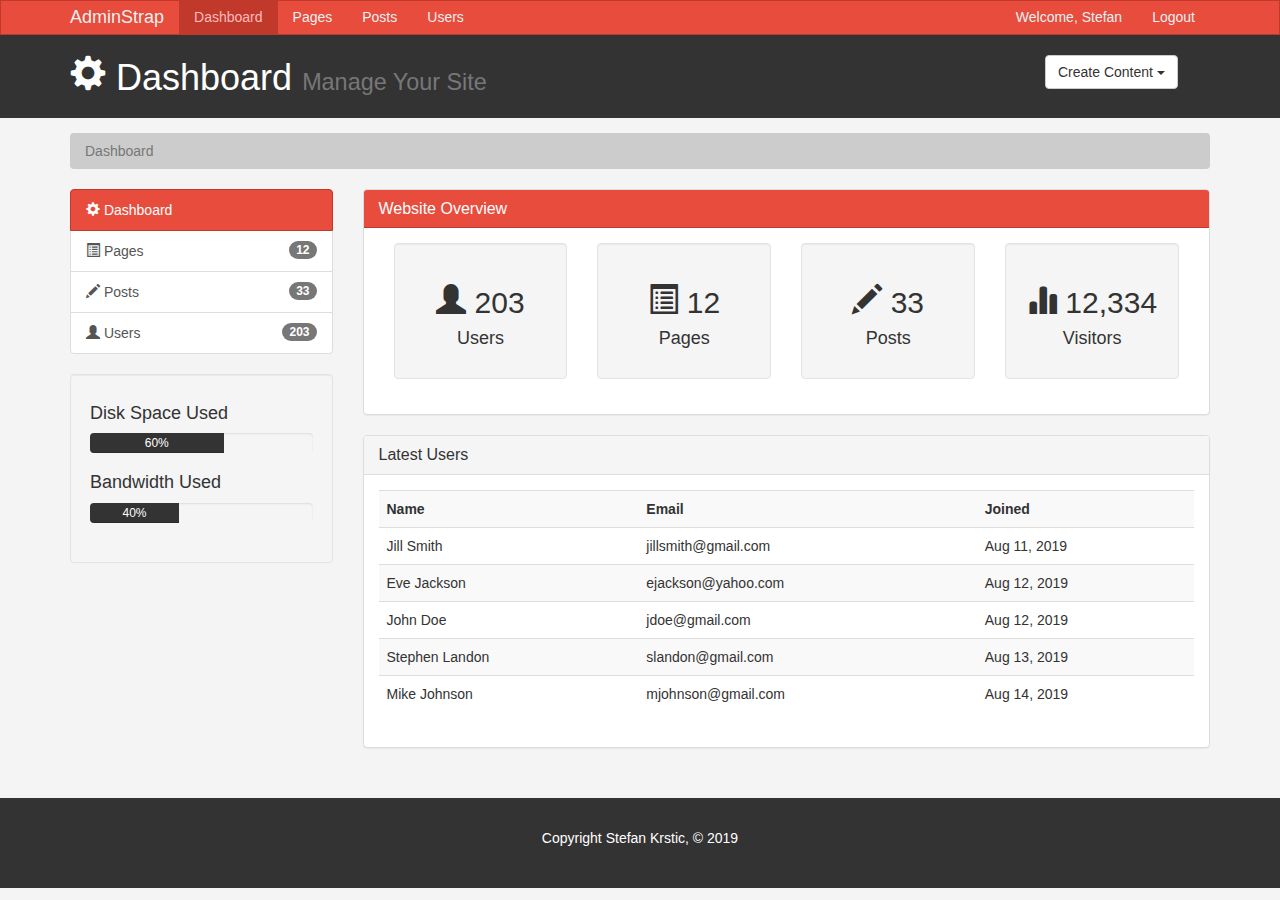
<file: index.html>
<!DOCTYPE html>
<html lang="en">
  <head>
    <meta charset="utf-8">
    <meta http-equiv="X-UA-Compatible" content="IE=edge">
    <meta name="viewport" content="width=device-width, initial-scale=1">

    <title>Admin Area | Dashboard</title>

    <!-- Bootstrap core CSS -->
    <link href="css/bootstrap.min.css" rel="stylesheet">
    <link rel="stylesheet" href="css/style.css">
    <script src="https://cdn.ckeditor.com/4.12.1/standard/ckeditor.js"></script>
  </head>

  <body>

    <nav class="navbar navbar-default">
      <div class="container">
        <div class="navbar-header">
          <button type="button" class="navbar-toggle collapsed" data-toggle="collapse" data-target="#navbar" aria-expanded="false" aria-controls="navbar">
            <span class="sr-only">Toggle navigation</span>
            <span class="icon-bar"></span>
            <span class="icon-bar"></span>
            <span class="icon-bar"></span>
          </button>
          <a class="navbar-brand" href="#">AdminStrap</a>
        </div>
        <div id="navbar" class="collapse navbar-collapse">
          <ul class="nav navbar-nav">
            <li class="active"><a href="index.html">Dashboard</a></li>
            <li><a href="pages.html">Pages</a></li>
            <li><a href="posts.html">Posts</a></li>
            <li><a href="users.html">Users</a></li>
          </ul>
          <ul class="nav navbar-nav navbar-right">
            <li><a href="index.html">Welcome, Stefan</a></li>
            <li><a href="login.html">Logout</a></li>
          </ul>
        </div><!--/.nav-collapse -->
      </div>
    </nav>

    <header id="header">
      <div class="container">
        <div class="row">
          <div class="col-md-10">
            <h1><span class="glyphicon glyphicon-cog" aria-hidden="true"></span> Dashboard <small>Manage Your Site</small></h1>
          </div>
          <div class="col-md-2">
            <div class="dropdown create">
              <button class="btn btn-default dropdown-toggle" type="button" id="dropdownMenu1" data-toggle="dropdown" aria-haspopup="true" aria-expanded="true">
                Create Content
                <span class="caret"></span>
              </button>
              <ul class="dropdown-menu" aria-labelledby="dropdownMenu1">
                <li><a type="button" data-toggle="modal" data-target="#addPage">Add Page</a></li>
                <li><a href="#">Add Post</a></li>
                <li><a href="#">Add User</a></li>
              </ul>
            </div>
          </div>
        </div>
      </div>
    </header>

    <section id="breadcrumb">
      <div class="container">
        <ol class="breadcrumb">
          <li class="active">Dashboard</li>
        </ol>
      </div>
    </section>

    <section id="main">
      <div class="container">
        <div class="row">
          <div class="col-md-3">
            <div class="list-group">
              <a href="index.html" class="list-group-item active main-color-bg">
                <span class="glyphicon glyphicon-cog" aria-hidden="true"></span> Dashboard
              </a>
              <a href="pages.html" class="list-group-item"><span class="glyphicon glyphicon-list-alt" aria-hidden="true"></span> Pages <span class="badge">12</span></a>
              <a href="posts.html" class="list-group-item"><span class="glyphicon glyphicon-pencil" aria-hidden="true"></span> Posts <span class="badge">33</span></a>
              <a href="users.html" class="list-group-item"><span class="glyphicon glyphicon-user" aria-hidden="true"></span> Users <span class="badge">203</span></a>
            </div>

            <div class="well">
              <h4>Disk Space Used</h4>
              <div class="progress">
                <div class="progress-bar" role="progressbar" aria-valuenow="60" aria-valuemin="0" aria-valuemax="100" style="width: 60%;">
                  60%
                </div>
              </div>
              <h4>Bandwidth Used</h4>
              <div class="progress">
                <div class="progress-bar" role="progressbar" aria-valuenow="40" aria-valuemin="0" aria-valuemax="100" style="width: 40%;">
                  40%
                </div>
              </div>
            </div>
          </div>
          <div class="col-md-9">
            <!-- Website Overview -->
            <div class="panel panel-default">
              <div class="panel-heading main-color-bg">
                <h3 class="panel-title">Website Overview</h3>
              </div>
              <div class="panel-body">
                <div class="col-md-3">
                  <div class="well dash-box">
                    <h2><span class="glyphicon glyphicon-user" aria-hidden="true"></span> 203</h2>
                    <h4>Users</h4>
                  </div>
                </div>
                <div class="col-md-3">
                  <div class="well dash-box">
                    <h2><span class="glyphicon glyphicon-list-alt" aria-hidden="true"></span> 12</h2>
                    <h4>Pages</h4>
                  </div>
                </div>
                <div class="col-md-3">
                  <div class="well dash-box">
                    <h2><span class="glyphicon glyphicon-pencil" aria-hidden="true"></span> 33</h2>
                    <h4>Posts</h4>
                  </div>
                </div>
                <div class="col-md-3">
                  <div class="well dash-box">
                    <h2><span class="glyphicon glyphicon-stats" aria-hidden="true"></span> 12,334</h2>
                    <h4>Visitors</h4>
                  </div>
                </div>
              </div>
            </div>

            <!-- Latest users -->
            <div class="panel panel-default">
                <div class="panel-heading">
                  <h3 class="panel-title">Latest Users</h3>
                </div>
                <div class="panel-body">
                  <table class="table table-striped table-cover">
                    <tr>
                      <th>Name</th>
                      <th>Email</th>
                      <th>Joined</th>
                    </tr>
                    <tr>
                      <td>Jill Smith</td>
                      <td>jillsmith@gmail.com</td>
                      <td>Aug 11, 2019</td>
                    </tr>
                    <tr>
                      <td>Eve Jackson</td>
                      <td>ejackson@yahoo.com</td>
                      <td>Aug 12, 2019</td>
                    </tr>
                    <tr>
                      <td>John Doe</td>
                      <td>jdoe@gmail.com</td>
                      <td>Aug 12, 2019</td>
                    </tr>
                    <tr>
                      <td>Stephen Landon</td>
                      <td>slandon@gmail.com</td>
                      <td>Aug 13, 2019</td>
                    </tr>
                    <tr>
                      <td>Mike Johnson</td>
                      <td>mjohnson@gmail.com</td>
                      <td>Aug 14, 2019</td>
                    </tr>
                  </table>
                </div>
              </div>
          </div>
        </div>
      </div>
    </section>

    <footer id="footer">
      <p>Copyright Stefan Krstic, &copy; 2019</p>
    </footer>
  

    <!-- Modals -->

    <!-- Add Page -->
    <div class="modal fade" id="addPage" tabindex="-1" role="dialog" aria-labelledby="myModalLabel">
      <div class="modal-dialog" role="document">
        <div class="modal-content">
          <form>
            <div class="modal-header">
              <button type="button" class="close" data-dismiss="modal" aria-label="Close"><span aria-hidden="true">&times;</span></button>
              <h4 class="modal-title" id="myModalLabel">Add Page</h4>
            </div>
            <div class="modal-body">
              <div class="form-group">
                <label>Page Title</label>
                <input type="text" class="form-control" placeholder="Page Title">
              </div>
              <div class="form-group">
                <label>Page Body</label>
                <textarea name="editor1" class="form-group" placeholder="Page Body"></textarea>
              </div>
              <div class="checkbox">
                <label>
                  <input type="checkbox"> Published
                </label>
              </div>
              <div class="form-group">
                <label>Meta Tags</label>
                <input type="text" class="form-control" placeholder="Add Some Tags...">
              </div>
              <div class="form-group">
                <label>Meta Description</label>
                <input type="text" class="form-control" placeholder="Add Meta Description...">
              </div>
            </div>
            <div class="modal-footer">
              <button type="button" class="btn btn-default" data-dismiss="modal">Close</button>
              <button type="submit" class="btn btn-primary">Save changes</button>
            </div>
          </form>
        </div>
      </div>
    </div>


    <script>
        CKEDITOR.replace( 'editor1' );
    </script>




    <!-- Bootstrap core JavaScript
    ================================================== -->
    <!-- Placed at the end of the document so the pages load faster -->
    <script src="https://ajax.googleapis.com/ajax/libs/jquery/1.12.4/jquery.min.js"></script>
    <script>window.jQuery || document.write('<script src="../../assets/js/vendor/jquery.min.js"><\/script>')</script>
    <script src="js/bootstrap.min.js"></script>
  </body>
</html>
</file>
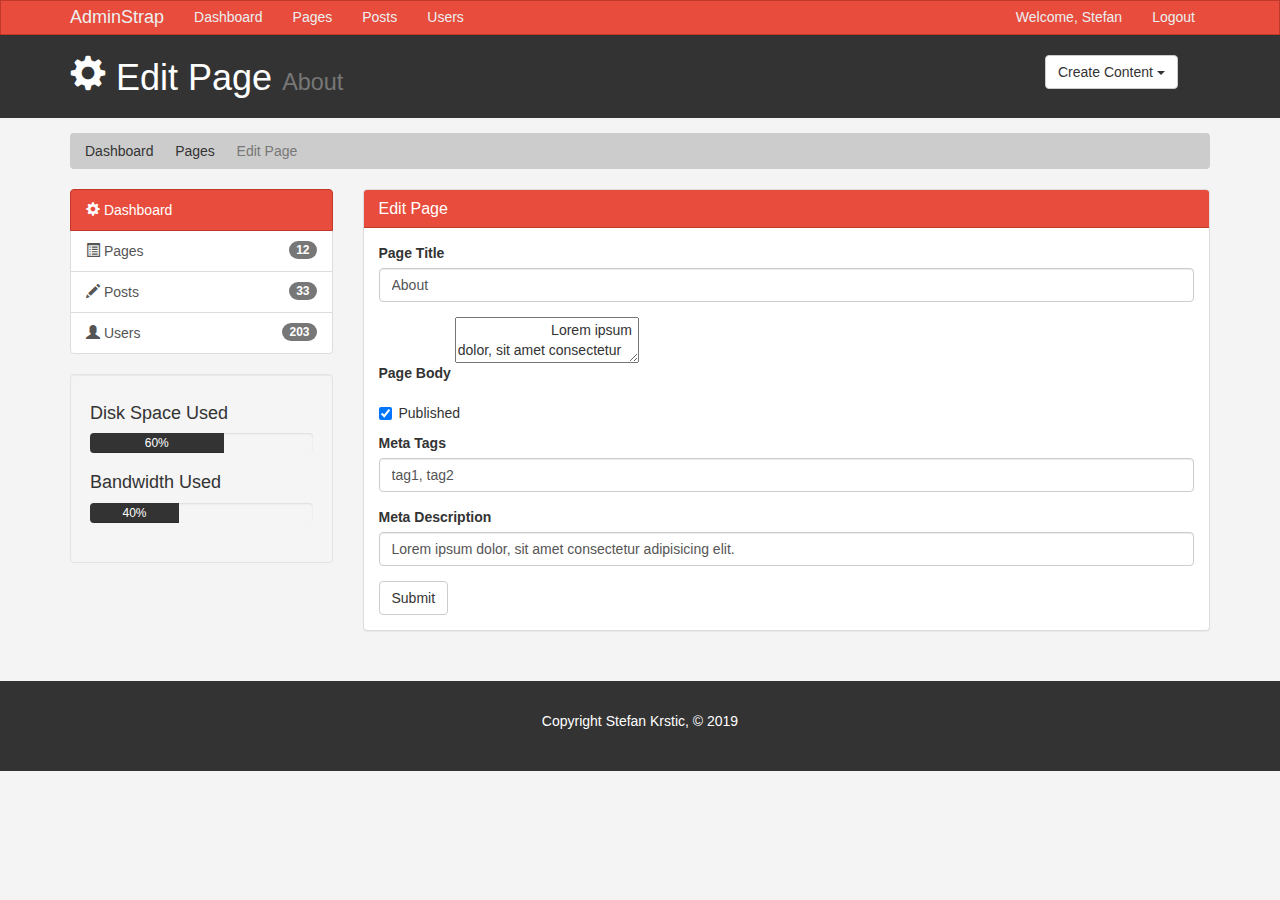
<file: edit.html>
<!DOCTYPE html>
<html lang="en">
  <head>
    <meta charset="utf-8">
    <meta http-equiv="X-UA-Compatible" content="IE=edge">
    <meta name="viewport" content="width=device-width, initial-scale=1">

    <title>Admin Area | Edit Page</title>

    <!-- Bootstrap core CSS -->
    <link href="css/bootstrap.min.css" rel="stylesheet">
    <link rel="stylesheet" href="css/style.css">
    <script src="https://cdn.ckeditor.com/4.12.1/standard/ckeditor.js"></script>
  </head>

  <body>

    <nav class="navbar navbar-default">
      <div class="container">
        <div class="navbar-header">
          <button type="button" class="navbar-toggle collapsed" data-toggle="collapse" data-target="#navbar" aria-expanded="false" aria-controls="navbar">
            <span class="sr-only">Toggle navigation</span>
            <span class="icon-bar"></span>
            <span class="icon-bar"></span>
            <span class="icon-bar"></span>
          </button>
          <a class="navbar-brand" href="#">AdminStrap</a>
        </div>
        <div id="navbar" class="collapse navbar-collapse">
          <ul class="nav navbar-nav">
            <li><a href="index.html">Dashboard</a></li>
            <li><a href="pages.html">Pages</a></li>
            <li><a href="posts.html">Posts</a></li>
            <li><a href="users.html">Users</a></li>
          </ul>
          <ul class="nav navbar-nav navbar-right">
            <li><a href="index.html">Welcome, Stefan</a></li>
            <li><a href="login.html">Logout</a></li>
          </ul>
        </div><!--/.nav-collapse -->
      </div>
    </nav>

    <header id="header">
      <div class="container">
        <div class="row">
          <div class="col-md-10">
            <h1><span class="glyphicon glyphicon-cog" aria-hidden="true"></span> Edit Page <small>About</small></h1>
          </div>
          <div class="col-md-2">
            <div class="dropdown create">
              <button class="btn btn-default dropdown-toggle" type="button" id="dropdownMenu1" data-toggle="dropdown" aria-haspopup="true" aria-expanded="true">
                Create Content
                <span class="caret"></span>
              </button>
              <ul class="dropdown-menu" aria-labelledby="dropdownMenu1">
                <li><a type="button" data-toggle="modal" data-target="#addPage">Add Page</a></li>
                <li><a href="#">Add Post</a></li>
                <li><a href="#">Add User</a></li>
              </ul>
            </div>
          </div>
        </div>
      </div>
    </header>

    <section id="breadcrumb">
      <div class="container">
        <ol class="breadcrumb">
          <li><a href="index.html">Dashboard</a></li>
          <li><a href="pages.html">Pages</a></li>
          <li class="active">Edit Page</li>
        </ol>
      </div>
    </section>

    <section id="main">
      <div class="container">
        <div class="row">
          <div class="col-md-3">
            <div class="list-group">
              <a href="index.html" class="list-group-item active main-color-bg">
                <span class="glyphicon glyphicon-cog" aria-hidden="true"></span> Dashboard
              </a>
              <a href="pages.html" class="list-group-item"><span class="glyphicon glyphicon-list-alt" aria-hidden="true"></span> Pages <span class="badge">12</span></a>
              <a href="posts.html" class="list-group-item"><span class="glyphicon glyphicon-pencil" aria-hidden="true"></span> Posts <span class="badge">33</span></a>
              <a href="users.html" class="list-group-item"><span class="glyphicon glyphicon-user" aria-hidden="true"></span> Users <span class="badge">203</span></a>
            </div>

            <div class="well">
              <h4>Disk Space Used</h4>
              <div class="progress">
                <div class="progress-bar" role="progressbar" aria-valuenow="60" aria-valuemin="0" aria-valuemax="100" style="width: 60%;">
                  60%
                </div>
              </div>
              <h4>Bandwidth Used</h4>
              <div class="progress">
                <div class="progress-bar" role="progressbar" aria-valuenow="40" aria-valuemin="0" aria-valuemax="100" style="width: 40%;">
                  40%
                </div>
              </div>
            </div>
          </div>
          <div class="col-md-9">
            <!-- Website Overview -->
            <div class="panel panel-default">
              <div class="panel-heading main-color-bg">
                <h3 class="panel-title">Edit Page</h3>
              </div>
              <div class="panel-body">
                <form>
                  <div class="form-group">
                      <label>Page Title</label>
                      <input type="text" class="form-control" placeholder="Page Title" value="About">
                    </div>
                    <div class="form-group">
                      <label>Page Body</label>
                      <textarea name="editor1" class="form-group" placeholder="Page Body">
                        Lorem ipsum dolor, sit amet consectetur adipisicing elit. Consequatur, quidem quia id, omnis magnam accusamus ipsa nulla facere necessitatibus aut amet? Nesciunt nobis, quae fugiat voluptatum nemo neque distinctio perferendis.
                      </textarea>
                    </div>
                    <div class="checkbox">
                      <label>
                        <input type="checkbox" checked> Published
                      </label>
                    </div>
                    <div class="form-group">
                      <label>Meta Tags</label>
                      <input type="text" class="form-control" placeholder="Add Some Tags..." value="tag1, tag2">
                    </div>
                    <div class="form-group">
                      <label>Meta Description</label>
                      <input type="text" class="form-control" placeholder="Add Meta Description..." value="Lorem ipsum dolor, sit amet consectetur adipisicing elit.">
                    </div>
                    <input type="submit" class="btn btn-default" value="Submit">
                </form>
              </div>
            </div>

          </div>
        </div>
      </div>
    </section>

    <footer id="footer">
      <p>Copyright Stefan Krstic, &copy; 2019</p>
    </footer>
  

    <!-- Modals -->

    <!-- Add Page -->
    <div class="modal fade" id="addPage" tabindex="-1" role="dialog" aria-labelledby="myModalLabel">
      <div class="modal-dialog" role="document">
        <div class="modal-content">
          <form>
            <div class="modal-header">
              <button type="button" class="close" data-dismiss="modal" aria-label="Close"><span aria-hidden="true">&times;</span></button>
              <h4 class="modal-title" id="myModalLabel">Add Page</h4>
            </div>
            <div class="modal-body">
              <div class="form-group">
                <label>Page Title</label>
                <input type="text" class="form-control" placeholder="Page Title">
              </div>
              <div class="form-group">
                <label>Page Body</label>
                <textarea name="editor1" class="form-group" placeholder="Page Body"></textarea>
              </div>
              <div class="checkbox">
                <label>
                  <input type="checkbox"> Published
                </label>
              </div>
              <div class="form-group">
                <label>Meta Tags</label>
                <input type="text" class="form-control" placeholder="Add Some Tags...">
              </div>
              <div class="form-group">
                <label>Meta Description</label>
                <input type="text" class="form-control" placeholder="Add Meta Description...">
              </div>
            </div>
            <div class="modal-footer">
              <button type="button" class="btn btn-default" data-dismiss="modal">Close</button>
              <button type="submit" class="btn btn-primary">Save changes</button>
            </div>
          </form>
        </div>
      </div>
    </div>


    <script>
        CKEDITOR.replace( 'editor1' );
    </script>




    <!-- Bootstrap core JavaScript
    ================================================== -->
    <!-- Placed at the end of the document so the pages load faster -->
    <script src="https://ajax.googleapis.com/ajax/libs/jquery/1.12.4/jquery.min.js"></script>
    <script>window.jQuery || document.write('<script src="../../assets/js/vendor/jquery.min.js"><\/script>')</script>
    <script src="js/bootstrap.min.js"></script>
  </body>
</html>
</file>
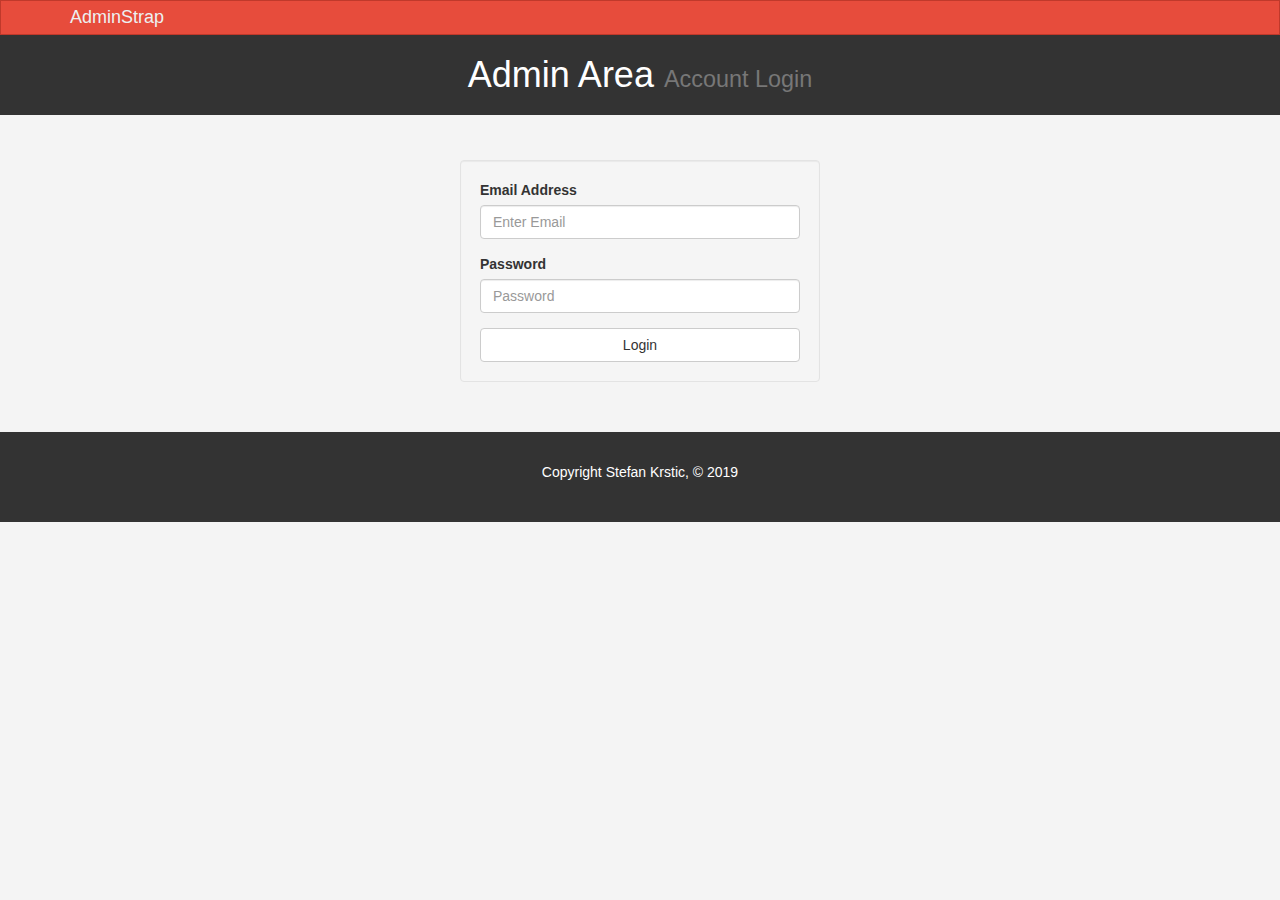
<file: login.html>
<!DOCTYPE html>
<html lang="en">
  <head>
    <meta charset="utf-8">
    <meta http-equiv="X-UA-Compatible" content="IE=edge">
    <meta name="viewport" content="width=device-width, initial-scale=1">

    <title>Admin Area | Account Login</title>

    <!-- Bootstrap core CSS -->
    <link href="css/bootstrap.min.css" rel="stylesheet">
    <link rel="stylesheet" href="css/style.css">
    <script src="https://cdn.ckeditor.com/4.12.1/standard/ckeditor.js"></script>
  </head>

  <body>

    <nav class="navbar navbar-default">
      <div class="container">
        <div class="navbar-header">
          <button type="button" class="navbar-toggle collapsed" data-toggle="collapse" data-target="#navbar" aria-expanded="false" aria-controls="navbar">
            <span class="sr-only">Toggle navigation</span>
            <span class="icon-bar"></span>
            <span class="icon-bar"></span>
            <span class="icon-bar"></span>
          </button>
          <a class="navbar-brand" href="#">AdminStrap</a>
        </div>
        <div id="navbar" class="collapse navbar-collapse">
         
        </div><!--/.nav-collapse -->
      </div>
    </nav>

    <header id="header">
      <div class="container">
        <div class="row">
          <div class="col-md-12">
            <h1 class="text-center">Admin Area <small>Account Login</small></h1>
          </div>
        </div>
      </div>
    </header>

    <section id="main">
      <div class="container">
        <div class="row">
          <div class="col-md-4 col-md-offset-4">
            <form action="index.html" id="login" class="well">
              <div class="form-group">
                <label>Email Address</label>
                <input type="text" class="form-control" placeholder="Enter Email">
              </div>
              <div class="form-group">
                <label>Password</label>
                <input type="password" class="form-control" placeholder="Password">
              </div>
              <button type="submit" class="btn btn-default btn-block">Login</button>
            </form>
          </div>
        </div>
      </div>
    </section>

    <footer id="footer">
      <p>Copyright Stefan Krstic, &copy; 2019</p>
    </footer>
  




    <script>
        CKEDITOR.replace( 'editor1' );
    </script>




    <!-- Bootstrap core JavaScript
    ================================================== -->
    <!-- Placed at the end of the document so the pages load faster -->
    <script src="https://ajax.googleapis.com/ajax/libs/jquery/1.12.4/jquery.min.js"></script>
    <script>window.jQuery || document.write('<script src="../../assets/js/vendor/jquery.min.js"><\/script>')</script>
    <script src="js/bootstrap.min.js"></script>
  </body>
</html>
</file>
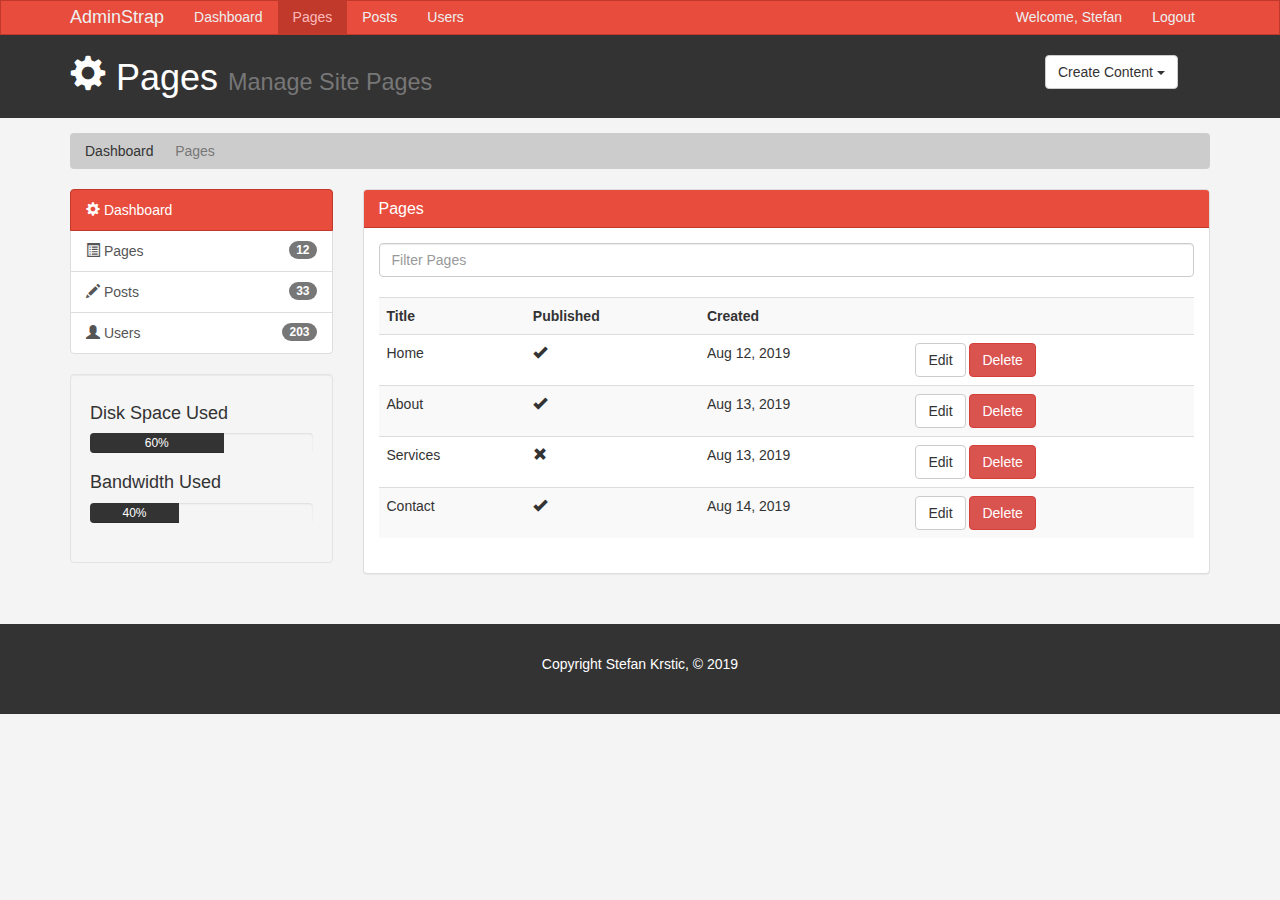
<file: pages.html>
<!DOCTYPE html>
<html lang="en">
  <head>
    <meta charset="utf-8">
    <meta http-equiv="X-UA-Compatible" content="IE=edge">
    <meta name="viewport" content="width=device-width, initial-scale=1">

    <title>Admin Area | Pages</title>

    <!-- Bootstrap core CSS -->
    <link href="css/bootstrap.min.css" rel="stylesheet">
    <link rel="stylesheet" href="css/style.css">
    <script src="https://cdn.ckeditor.com/4.12.1/standard/ckeditor.js"></script>
  </head>

  <body>

    <nav class="navbar navbar-default">
      <div class="container">
        <div class="navbar-header">
          <button type="button" class="navbar-toggle collapsed" data-toggle="collapse" data-target="#navbar" aria-expanded="false" aria-controls="navbar">
            <span class="sr-only">Toggle navigation</span>
            <span class="icon-bar"></span>
            <span class="icon-bar"></span>
            <span class="icon-bar"></span>
          </button>
          <a class="navbar-brand" href="#">AdminStrap</a>
        </div>
        <div id="navbar" class="collapse navbar-collapse">
          <ul class="nav navbar-nav">
            <li><a href="index.html">Dashboard</a></li>
            <li class="active"><a href="pages.html">Pages</a></li>
            <li><a href="posts.html">Posts</a></li>
            <li><a href="users.html">Users</a></li>
          </ul>
          <ul class="nav navbar-nav navbar-right">
            <li><a href="index.html">Welcome, Stefan</a></li>
            <li><a href="login.html">Logout</a></li>
          </ul>
        </div><!--/.nav-collapse -->
      </div>
    </nav>

    <header id="header">
      <div class="container">
        <div class="row">
          <div class="col-md-10">
            <h1><span class="glyphicon glyphicon-cog" aria-hidden="true"></span> Pages <small>Manage Site Pages</small></h1>
          </div>
          <div class="col-md-2">
            <div class="dropdown create">
              <button class="btn btn-default dropdown-toggle" type="button" id="dropdownMenu1" data-toggle="dropdown" aria-haspopup="true" aria-expanded="true">
                Create Content
                <span class="caret"></span>
              </button>
              <ul class="dropdown-menu" aria-labelledby="dropdownMenu1">
                <li><a type="button" data-toggle="modal" data-target="#addPage">Add Page</a></li>
                <li><a href="#">Add Post</a></li>
                <li><a href="#">Add User</a></li>
              </ul>
            </div>
          </div>
        </div>
      </div>
    </header>

    <section id="breadcrumb">
      <div class="container">
        <ol class="breadcrumb">
          <li><a href="index.html">Dashboard</a></li>
          <li class="active">Pages</li>
        </ol>
      </div>
    </section>

    <section id="main">
      <div class="container">
        <div class="row">
          <div class="col-md-3">
            <div class="list-group">
              <a href="index.html" class="list-group-item active main-color-bg">
                <span class="glyphicon glyphicon-cog" aria-hidden="true"></span> Dashboard
              </a>
              <a href="pages.html" class="list-group-item"><span class="glyphicon glyphicon-list-alt" aria-hidden="true"></span> Pages <span class="badge">12</span></a>
              <a href="posts.html" class="list-group-item"><span class="glyphicon glyphicon-pencil" aria-hidden="true"></span> Posts <span class="badge">33</span></a>
              <a href="users.html" class="list-group-item"><span class="glyphicon glyphicon-user" aria-hidden="true"></span> Users <span class="badge">203</span></a>
            </div>

            <div class="well">
              <h4>Disk Space Used</h4>
              <div class="progress">
                <div class="progress-bar" role="progressbar" aria-valuenow="60" aria-valuemin="0" aria-valuemax="100" style="width: 60%;">
                  60%
                </div>
              </div>
              <h4>Bandwidth Used</h4>
              <div class="progress">
                <div class="progress-bar" role="progressbar" aria-valuenow="40" aria-valuemin="0" aria-valuemax="100" style="width: 40%;">
                  40%
                </div>
              </div>
            </div>
          </div>
          <div class="col-md-9">
            <!-- Website Overview -->
            <div class="panel panel-default">
              <div class="panel-heading main-color-bg">
                <h3 class="panel-title">Pages</h3>
              </div>
              <div class="panel-body">
                <div class="row">
                  <div class="col-md-12">
                    <input type="text" class="form-control" placeholder="Filter Pages">
                  </div>
                </div>
                <br>
                <table class="table table-striped table-hover">
                  <tr>
                    <th>Title</th>
                    <th>Published</th>
                    <th>Created</th>
                    <th></th>
                  </tr>
                  <tr>
                    <td>Home</td>
                    <td><span class="glyphicon glyphicon-ok" aria-hidden="true"></span></td>
                    <td>Aug 12, 2019</td>
                    <td><a href="edit.html" class="btn btn-default">Edit</a> <a href="#" class="btn btn-danger">Delete</a></td>
                  </tr>
                  <tr>
                    <td>About</td>
                    <td><span class="glyphicon glyphicon-ok" aria-hidden="true"></span></td>
                    <td>Aug 13, 2019</td>
                    <td><a href="edit.html" class="btn btn-default">Edit</a> <a href="#" class="btn btn-danger">Delete</a></td>
                  </tr>
                  <tr>
                    <td>Services</td>
                    <td><span class="glyphicon glyphicon-remove" aria-hidden="true"></span></td>
                    <td>Aug 13, 2019</td>
                    <td><a href="edit.html" class="btn btn-default">Edit</a> <a href="#" class="btn btn-danger">Delete</a></td>
                  </tr>
                  <tr>
                    <td>Contact</td>
                    <td><span class="glyphicon glyphicon-ok" aria-hidden="true"></span></td>
                    <td>Aug 14, 2019</td>
                    <td><a href="edit.html" class="btn btn-default">Edit</a> <a href="#" class="btn btn-danger">Delete</a></td>
                  </tr>
                </table>
              </div>
            </div>

          </div>
        </div>
      </div>
    </section>

    <footer id="footer">
      <p>Copyright Stefan Krstic, &copy; 2019</p>
    </footer>
  

    <!-- Modals -->

    <!-- Add Page -->
    <div class="modal fade" id="addPage" tabindex="-1" role="dialog" aria-labelledby="myModalLabel">
      <div class="modal-dialog" role="document">
        <div class="modal-content">
          <form>
            <div class="modal-header">
              <button type="button" class="close" data-dismiss="modal" aria-label="Close"><span aria-hidden="true">&times;</span></button>
              <h4 class="modal-title" id="myModalLabel">Add Page</h4>
            </div>
            <div class="modal-body">
              <div class="form-group">
                <label>Page Title</label>
                <input type="text" class="form-control" placeholder="Page Title">
              </div>
              <div class="form-group">
                <label>Page Body</label>
                <textarea name="editor1" class="form-group" placeholder="Page Body"></textarea>
              </div>
              <div class="checkbox">
                <label>
                  <input type="checkbox"> Published
                </label>
              </div>
              <div class="form-group">
                <label>Meta Tags</label>
                <input type="text" class="form-control" placeholder="Add Some Tags...">
              </div>
              <div class="form-group">
                <label>Meta Description</label>
                <input type="text" class="form-control" placeholder="Add Meta Description...">
              </div>
            </div>
            <div class="modal-footer">
              <button type="button" class="btn btn-default" data-dismiss="modal">Close</button>
              <button type="submit" class="btn btn-primary">Save changes</button>
            </div>
          </form>
        </div>
      </div>
    </div>


    <script>
        CKEDITOR.replace( 'editor1' );
    </script>




    <!-- Bootstrap core JavaScript
    ================================================== -->
    <!-- Placed at the end of the document so the pages load faster -->
    <script src="https://ajax.googleapis.com/ajax/libs/jquery/1.12.4/jquery.min.js"></script>
    <script>window.jQuery || document.write('<script src="../../assets/js/vendor/jquery.min.js"><\/script>')</script>
    <script src="js/bootstrap.min.js"></script>
  </body>
</html>
</file>
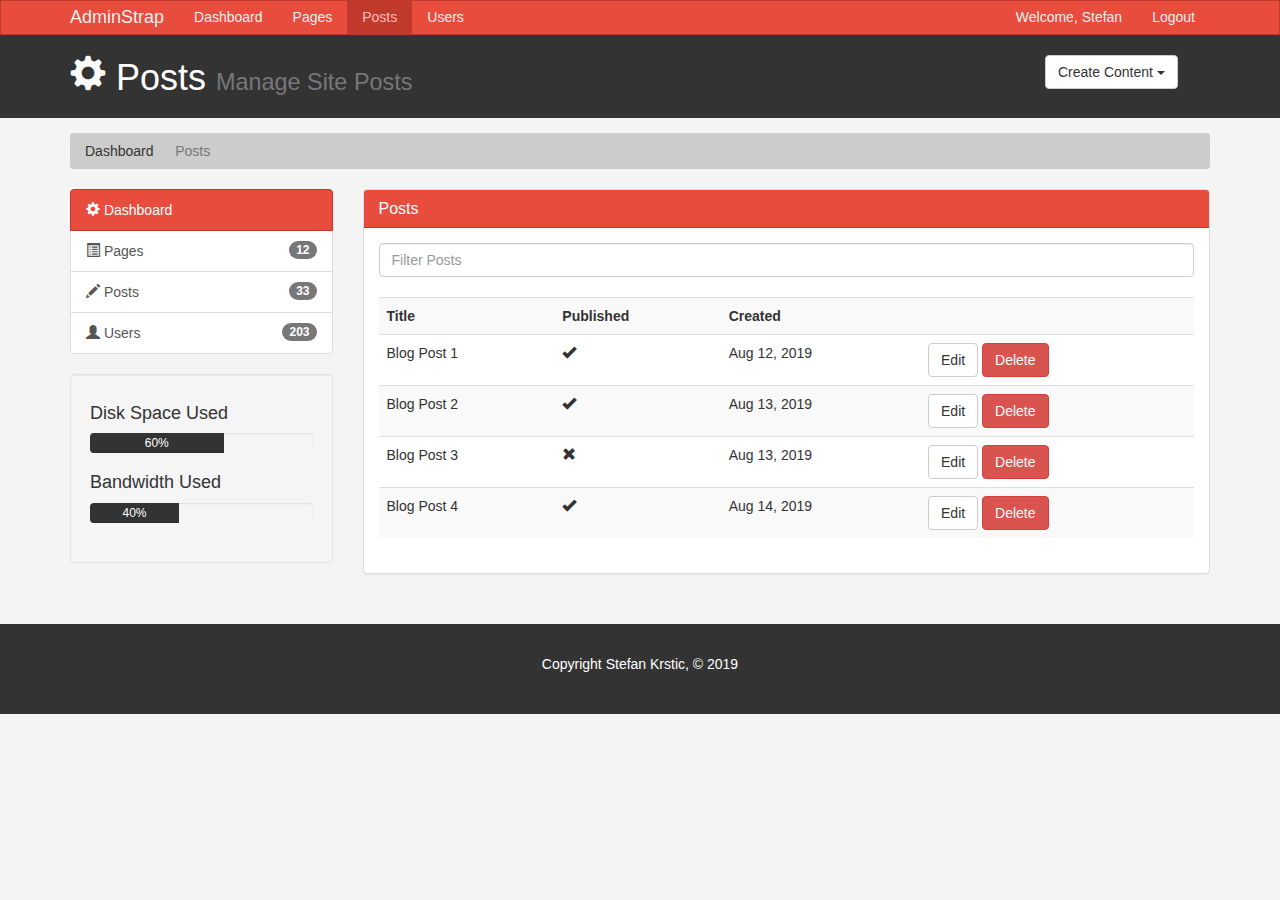
<file: posts.html>
<!DOCTYPE html>
<html lang="en">
  <head>
    <meta charset="utf-8">
    <meta http-equiv="X-UA-Compatible" content="IE=edge">
    <meta name="viewport" content="width=device-width, initial-scale=1">

    <title>Admin Area | Posts</title>

    <!-- Bootstrap core CSS -->
    <link href="css/bootstrap.min.css" rel="stylesheet">
    <link rel="stylesheet" href="css/style.css">
    <script src="https://cdn.ckeditor.com/4.12.1/standard/ckeditor.js"></script>
  </head>

  <body>

    <nav class="navbar navbar-default">
      <div class="container">
        <div class="navbar-header">
          <button type="button" class="navbar-toggle collapsed" data-toggle="collapse" data-target="#navbar" aria-expanded="false" aria-controls="navbar">
            <span class="sr-only">Toggle navigation</span>
            <span class="icon-bar"></span>
            <span class="icon-bar"></span>
            <span class="icon-bar"></span>
          </button>
          <a class="navbar-brand" href="#">AdminStrap</a>
        </div>
        <div id="navbar" class="collapse navbar-collapse">
          <ul class="nav navbar-nav">
            <li><a href="index.html">Dashboard</a></li>
            <li><a href="pages.html">Pages</a></li>
            <li class="active"><a href="posts.html">Posts</a></li>
            <li><a href="users.html">Users</a></li>
          </ul>
          <ul class="nav navbar-nav navbar-right">
            <li><a href="index.html">Welcome, Stefan</a></li>
            <li><a href="login.html">Logout</a></li>
          </ul>
        </div><!--/.nav-collapse -->
      </div>
    </nav>

    <header id="header">
      <div class="container">
        <div class="row">
          <div class="col-md-10">
            <h1><span class="glyphicon glyphicon-cog" aria-hidden="true"></span> Posts <small>Manage Site Posts</small></h1>
          </div>
          <div class="col-md-2">
            <div class="dropdown create">
              <button class="btn btn-default dropdown-toggle" type="button" id="dropdownMenu1" data-toggle="dropdown" aria-haspopup="true" aria-expanded="true">
                Create Content
                <span class="caret"></span>
              </button>
              <ul class="dropdown-menu" aria-labelledby="dropdownMenu1">
                <li><a type="button" data-toggle="modal" data-target="#addPage">Add Page</a></li>
                <li><a href="#">Add Post</a></li>
                <li><a href="#">Add User</a></li>
              </ul>
            </div>
          </div>
        </div>
      </div>
    </header>

    <section id="breadcrumb">
      <div class="container">
        <ol class="breadcrumb">
          <li><a href="index.html">Dashboard</a></li>
          <li class="active">Posts</li>
        </ol>
      </div>
    </section>

    <section id="main">
      <div class="container">
        <div class="row">
          <div class="col-md-3">
            <div class="list-group">
              <a href="index.html" class="list-group-item active main-color-bg">
                <span class="glyphicon glyphicon-cog" aria-hidden="true"></span> Dashboard
              </a>
              <a href="pages.html" class="list-group-item"><span class="glyphicon glyphicon-list-alt" aria-hidden="true"></span> Pages <span class="badge">12</span></a>
              <a href="posts.html" class="list-group-item"><span class="glyphicon glyphicon-pencil" aria-hidden="true"></span> Posts <span class="badge">33</span></a>
              <a href="users.html" class="list-group-item"><span class="glyphicon glyphicon-user" aria-hidden="true"></span> Users <span class="badge">203</span></a>
            </div>

            <div class="well">
              <h4>Disk Space Used</h4>
              <div class="progress">
                <div class="progress-bar" role="progressbar" aria-valuenow="60" aria-valuemin="0" aria-valuemax="100" style="width: 60%;">
                  60%
                </div>
              </div>
              <h4>Bandwidth Used</h4>
              <div class="progress">
                <div class="progress-bar" role="progressbar" aria-valuenow="40" aria-valuemin="0" aria-valuemax="100" style="width: 40%;">
                  40%
                </div>
              </div>
            </div>
          </div>
          <div class="col-md-9">
            <!-- Website Overview -->
            <div class="panel panel-default">
              <div class="panel-heading main-color-bg">
                <h3 class="panel-title">Posts</h3>
              </div>
              <div class="panel-body">
                <div class="row">
                  <div class="col-md-12">
                    <input type="text" class="form-control" placeholder="Filter Posts">
                  </div>
                </div>
                <br>
                <table class="table table-striped table-hover">
                  <tr>
                    <th>Title</th>
                    <th>Published</th>
                    <th>Created</th>
                    <th></th>
                  </tr>
                  <tr>
                    <td>Blog Post 1</td>
                    <td><span class="glyphicon glyphicon-ok" aria-hidden="true"></span></td>
                    <td>Aug 12, 2019</td>
                    <td><a href="edit.html" class="btn btn-default">Edit</a> <a href="#" class="btn btn-danger">Delete</a></td>
                  </tr>
                  <tr>
                    <td>Blog Post 2</td>
                    <td><span class="glyphicon glyphicon-ok" aria-hidden="true"></span></td>
                    <td>Aug 13, 2019</td>
                    <td><a href="edit.html" class="btn btn-default">Edit</a> <a href="#" class="btn btn-danger">Delete</a></td>
                  </tr>
                  <tr>
                    <td>Blog Post 3</td>
                    <td><span class="glyphicon glyphicon-remove" aria-hidden="true"></span></td>
                    <td>Aug 13, 2019</td>
                    <td><a href="edit.html" class="btn btn-default">Edit</a> <a href="#" class="btn btn-danger">Delete</a></td>
                  </tr>
                  <tr>
                    <td>Blog Post 4</td>
                    <td><span class="glyphicon glyphicon-ok" aria-hidden="true"></span></td>
                    <td>Aug 14, 2019</td>
                    <td><a href="edit.html" class="btn btn-default">Edit</a> <a href="#" class="btn btn-danger">Delete</a></td>
                  </tr>
                </table>
              </div>
            </div>

          </div>
        </div>
      </div>
    </section>

    <footer id="footer">
      <p>Copyright Stefan Krstic, &copy; 2019</p>
    </footer>
  

    <!-- Modals -->

    <!-- Add Page -->
    <div class="modal fade" id="addPage" tabindex="-1" role="dialog" aria-labelledby="myModalLabel">
      <div class="modal-dialog" role="document">
        <div class="modal-content">
          <form>
            <div class="modal-header">
              <button type="button" class="close" data-dismiss="modal" aria-label="Close"><span aria-hidden="true">&times;</span></button>
              <h4 class="modal-title" id="myModalLabel">Add Page</h4>
            </div>
            <div class="modal-body">
              <div class="form-group">
                <label>Page Title</label>
                <input type="text" class="form-control" placeholder="Page Title">
              </div>
              <div class="form-group">
                <label>Page Body</label>
                <textarea name="editor1" class="form-group" placeholder="Page Body"></textarea>
              </div>
              <div class="checkbox">
                <label>
                  <input type="checkbox"> Published
                </label>
              </div>
              <div class="form-group">
                <label>Meta Tags</label>
                <input type="text" class="form-control" placeholder="Add Some Tags...">
              </div>
              <div class="form-group">
                <label>Meta Description</label>
                <input type="text" class="form-control" placeholder="Add Meta Description...">
              </div>
            </div>
            <div class="modal-footer">
              <button type="button" class="btn btn-default" data-dismiss="modal">Close</button>
              <button type="submit" class="btn btn-primary">Save changes</button>
            </div>
          </form>
        </div>
      </div>
    </div>


    <script>
        CKEDITOR.replace( 'editor1' );
    </script>




    <!-- Bootstrap core JavaScript
    ================================================== -->
    <!-- Placed at the end of the document so the pages load faster -->
    <script src="https://ajax.googleapis.com/ajax/libs/jquery/1.12.4/jquery.min.js"></script>
    <script>window.jQuery || document.write('<script src="../../assets/js/vendor/jquery.min.js"><\/script>')</script>
    <script src="js/bootstrap.min.js"></script>
  </body>
</html>
</file>
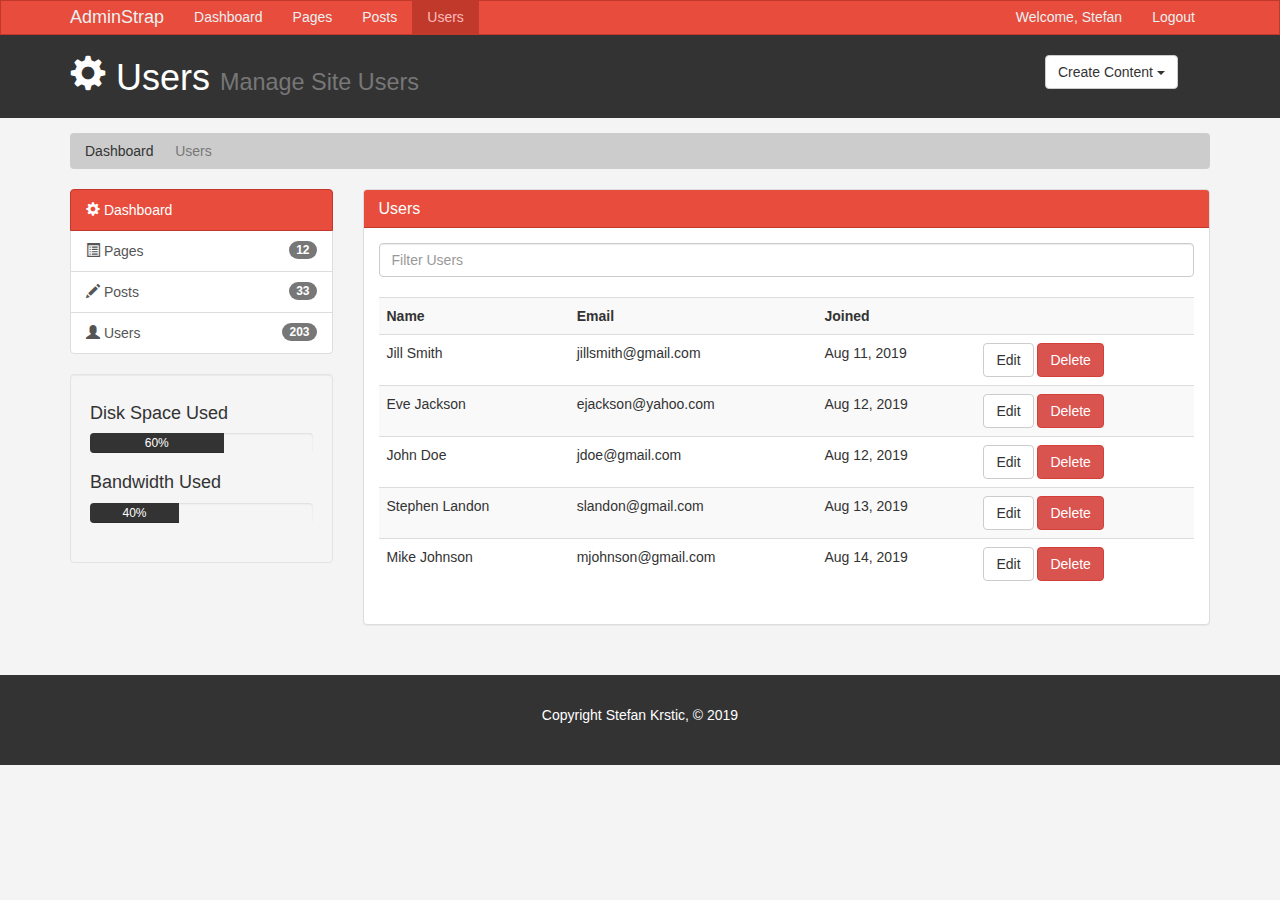
<file: users.html>
<!DOCTYPE html>
<html lang="en">
  <head>
    <meta charset="utf-8">
    <meta http-equiv="X-UA-Compatible" content="IE=edge">
    <meta name="viewport" content="width=device-width, initial-scale=1">

    <title>Admin Area | Users</title>

    <!-- Bootstrap core CSS -->
    <link href="css/bootstrap.min.css" rel="stylesheet">
    <link rel="stylesheet" href="css/style.css">
    <script src="https://cdn.ckeditor.com/4.12.1/standard/ckeditor.js"></script>
  </head>

  <body>

    <nav class="navbar navbar-default">
      <div class="container">
        <div class="navbar-header">
          <button type="button" class="navbar-toggle collapsed" data-toggle="collapse" data-target="#navbar" aria-expanded="false" aria-controls="navbar">
            <span class="sr-only">Toggle navigation</span>
            <span class="icon-bar"></span>
            <span class="icon-bar"></span>
            <span class="icon-bar"></span>
          </button>
          <a class="navbar-brand" href="#">AdminStrap</a>
        </div>
        <div id="navbar" class="collapse navbar-collapse">
          <ul class="nav navbar-nav">
            <li><a href="index.html">Dashboard</a></li>
            <li><a href="pages.html">Pages</a></li>
            <li><a href="posts.html">Posts</a></li>
            <li class="active"><a href="users.html">Users</a></li>
          </ul>
          <ul class="nav navbar-nav navbar-right">
            <li><a href="index.html">Welcome, Stefan</a></li>
            <li><a href="login.html">Logout</a></li>
          </ul>
        </div><!--/.nav-collapse -->
      </div>
    </nav>

    <header id="header">
      <div class="container">
        <div class="row">
          <div class="col-md-10">
            <h1><span class="glyphicon glyphicon-cog" aria-hidden="true"></span> Users <small>Manage Site Users</small></h1>
          </div>
          <div class="col-md-2">
            <div class="dropdown create">
              <button class="btn btn-default dropdown-toggle" type="button" id="dropdownMenu1" data-toggle="dropdown" aria-haspopup="true" aria-expanded="true">
                Create Content
                <span class="caret"></span>
              </button>
              <ul class="dropdown-menu" aria-labelledby="dropdownMenu1">
                <li><a type="button" data-toggle="modal" data-target="#addPage">Add Page</a></li>
                <li><a href="#">Add Post</a></li>
                <li><a href="#">Add User</a></li>
              </ul>
            </div>
          </div>
        </div>
      </div>
    </header>

    <section id="breadcrumb">
      <div class="container">
        <ol class="breadcrumb">
          <li><a href="index.html">Dashboard</a></li>
          <li class="active">Users</li>
        </ol>
      </div>
    </section>

    <section id="main">
      <div class="container">
        <div class="row">
          <div class="col-md-3">
            <div class="list-group">
              <a href="index.html" class="list-group-item active main-color-bg">
                <span class="glyphicon glyphicon-cog" aria-hidden="true"></span> Dashboard
              </a>
              <a href="pages.html" class="list-group-item"><span class="glyphicon glyphicon-list-alt" aria-hidden="true"></span> Pages <span class="badge">12</span></a>
              <a href="posts.html" class="list-group-item"><span class="glyphicon glyphicon-pencil" aria-hidden="true"></span> Posts <span class="badge">33</span></a>
              <a href="users.html" class="list-group-item"><span class="glyphicon glyphicon-user" aria-hidden="true"></span> Users <span class="badge">203</span></a>
            </div>

            <div class="well">
              <h4>Disk Space Used</h4>
              <div class="progress">
                <div class="progress-bar" role="progressbar" aria-valuenow="60" aria-valuemin="0" aria-valuemax="100" style="width: 60%;">
                  60%
                </div>
              </div>
              <h4>Bandwidth Used</h4>
              <div class="progress">
                <div class="progress-bar" role="progressbar" aria-valuenow="40" aria-valuemin="0" aria-valuemax="100" style="width: 40%;">
                  40%
                </div>
              </div>
            </div>
          </div>
          <div class="col-md-9">
            <!-- Website Overview -->
            <div class="panel panel-default">
              <div class="panel-heading main-color-bg">
                <h3 class="panel-title">Users</h3>
              </div>
              <div class="panel-body">
                <div class="row">
                  <div class="col-md-12">
                    <input type="text" class="form-control" placeholder="Filter Users">
                  </div>
                </div>
                <br>
                <table class="table table-striped table-cover">
                    <tr>
                      <th>Name</th>
                      <th>Email</th>
                      <th>Joined</th>
                      <th></th>
                    </tr>
                    <tr>
                      <td>Jill Smith</td>
                      <td>jillsmith@gmail.com</td>
                      <td>Aug 11, 2019</td>
                      <td><a href="edit.html" class="btn btn-default">Edit</a> <a href="#" class="btn btn-danger">Delete</a></td>
                    </tr>
                    <tr>
                      <td>Eve Jackson</td>
                      <td>ejackson@yahoo.com</td>
                      <td>Aug 12, 2019</td>
                      <td><a href="edit.html" class="btn btn-default">Edit</a> <a href="#" class="btn btn-danger">Delete</a></td>
                    </tr>
                    <tr>
                      <td>John Doe</td>
                      <td>jdoe@gmail.com</td>
                      <td>Aug 12, 2019</td>
                      <td><a href="edit.html" class="btn btn-default">Edit</a> <a href="#" class="btn btn-danger">Delete</a></td>
                    </tr>
                    <tr>
                      <td>Stephen Landon</td>
                      <td>slandon@gmail.com</td>
                      <td>Aug 13, 2019</td>
                      <td><a href="edit.html" class="btn btn-default">Edit</a> <a href="#" class="btn btn-danger">Delete</a></td>
                    </tr>
                    <tr>
                      <td>Mike Johnson</td>
                      <td>mjohnson@gmail.com</td>
                      <td>Aug 14, 2019</td>
                      <td><a href="edit.html" class="btn btn-default">Edit</a> <a href="#" class="btn btn-danger">Delete</a></td>
                    </tr>
                  </table>
              </div>
            </div>

          </div>
        </div>
      </div>
    </section>

    <footer id="footer">
      <p>Copyright Stefan Krstic, &copy; 2019</p>
    </footer>
  

    <!-- Modals -->

    <!-- Add Page -->
    <div class="modal fade" id="addPage" tabindex="-1" role="dialog" aria-labelledby="myModalLabel">
      <div class="modal-dialog" role="document">
        <div class="modal-content">
          <form>
            <div class="modal-header">
              <button type="button" class="close" data-dismiss="modal" aria-label="Close"><span aria-hidden="true">&times;</span></button>
              <h4 class="modal-title" id="myModalLabel">Add Page</h4>
            </div>
            <div class="modal-body">
              <div class="form-group">
                <label>Page Title</label>
                <input type="text" class="form-control" placeholder="Page Title">
              </div>
              <div class="form-group">
                <label>Page Body</label>
                <textarea name="editor1" class="form-group" placeholder="Page Body"></textarea>
              </div>
              <div class="checkbox">
                <label>
                  <input type="checkbox"> Published
                </label>
              </div>
              <div class="form-group">
                <label>Meta Tags</label>
                <input type="text" class="form-control" placeholder="Add Some Tags...">
              </div>
              <div class="form-group">
                <label>Meta Description</label>
                <input type="text" class="form-control" placeholder="Add Meta Description...">
              </div>
            </div>
            <div class="modal-footer">
              <button type="button" class="btn btn-default" data-dismiss="modal">Close</button>
              <button type="submit" class="btn btn-primary">Save changes</button>
            </div>
          </form>
        </div>
      </div>
    </div>


    <script>
        CKEDITOR.replace( 'editor1' );
    </script>




    <!-- Bootstrap core JavaScript
    ================================================== -->
    <!-- Placed at the end of the document so the pages load faster -->
    <script src="https://ajax.googleapis.com/ajax/libs/jquery/1.12.4/jquery.min.js"></script>
    <script>window.jQuery || document.write('<script src="../../assets/js/vendor/jquery.min.js"><\/script>')</script>
    <script src="js/bootstrap.min.js"></script>
  </body>
</html>
</file>
<file: css/style.css>
body {
  background: #f4f4f4;
}

/* NAVBAR */
.navbar {
  min-height: 33px !important;
  margin-bottom: 0;
  border-radius: 0;
}

.navbar-nav > li > a, .navbar-brand {
  padding-top: 6px !important;
  padding-bottom: 0;
  height: 33px;
}

.navbar-default {
  background-color: #e74c3c;
  border-color: #c0392b;
}
.navbar-default .navbar-brand {
  color: #ecf0f1;
}
.navbar-default .navbar-brand:hover,
.navbar-default .navbar-brand:focus {
  color: #ffbbbc;
}
.navbar-default .navbar-text {
  color: #ecf0f1;
}
.navbar-default .navbar-nav > li > a {
  color: #ecf0f1;
}
.navbar-default .navbar-nav > li > a:hover,
.navbar-default .navbar-nav > li > a:focus {
  color: #ffbbbc;
}
.navbar-default .navbar-nav > .active > a,
.navbar-default .navbar-nav > .active > a:hover,
.navbar-default .navbar-nav > .active > a:focus {
  color: #ffbbbc;
  background-color: #c0392b;
}
.navbar-default .navbar-nav > .open > a,
.navbar-default .navbar-nav > .open > a:hover,
.navbar-default .navbar-nav > .open > a:focus {
  color: #ffbbbc;
  background-color: #c0392b;
}
.navbar-default .navbar-toggle {
  border-color: #c0392b;
}
.navbar-default .navbar-toggle:hover,
.navbar-default .navbar-toggle:focus {
  background-color: #c0392b;
}
.navbar-default .navbar-toggle .icon-bar {
  background-color: #ecf0f1;
}
.navbar-default .navbar-collapse,
.navbar-default .navbar-form {
  border-color: #ecf0f1;
}
.navbar-default .navbar-link {
  color: #ecf0f1;
}
.navbar-default .navbar-link:hover {
  color: #ffbbbc;
}

/* CUSTOM */
.main-color-bg {
  background-color: #e74c3c !important;
  border-color: #c0392b !important;
  color: #fff !important;
}

/* HEADER */
#header {
  background: #333;
  color: #fff;
  padding-bottom: 10px;
  margin-bottom: 15px;
}

#header .create {
  padding-top: 20px;
}


/* Breadcrumb */
.breadcrumb {
  background: #ccc;
  color: #333;
}

.breadcrumb a {
  color: #333;
}

/* Progress Bars */
.progress-bar {
  background: #333;
  color: #fff;
}

.dash-box {
  text-align: center;
}

#login {
  margin-top: 30px;
}

/* Footer */
#footer {
  background: #333;
  color: #fff;
  text-align: center;
  padding: 30px;
  margin-top: 30px;
}


@media (max-width: 767px) {
  .navbar-default .navbar-nav .open .dropdown-menu > li > a {
    color: #ecf0f1;
  }
  .navbar-default .navbar-nav .open .dropdown-menu > li > a:hover,
  .navbar-default .navbar-nav .open .dropdown-menu > li > a:focus {
    color: #ffbbbc;
  }
  .navbar-default .navbar-nav .open .dropdown-menu > .active > a,
  .navbar-default .navbar-nav .open .dropdown-menu > .active > a:hover,
  .navbar-default .navbar-nav .open .dropdown-menu > .active > a:focus {
    color: #ffbbbc;
    background-color: #c0392b;
  }
}
</file>
